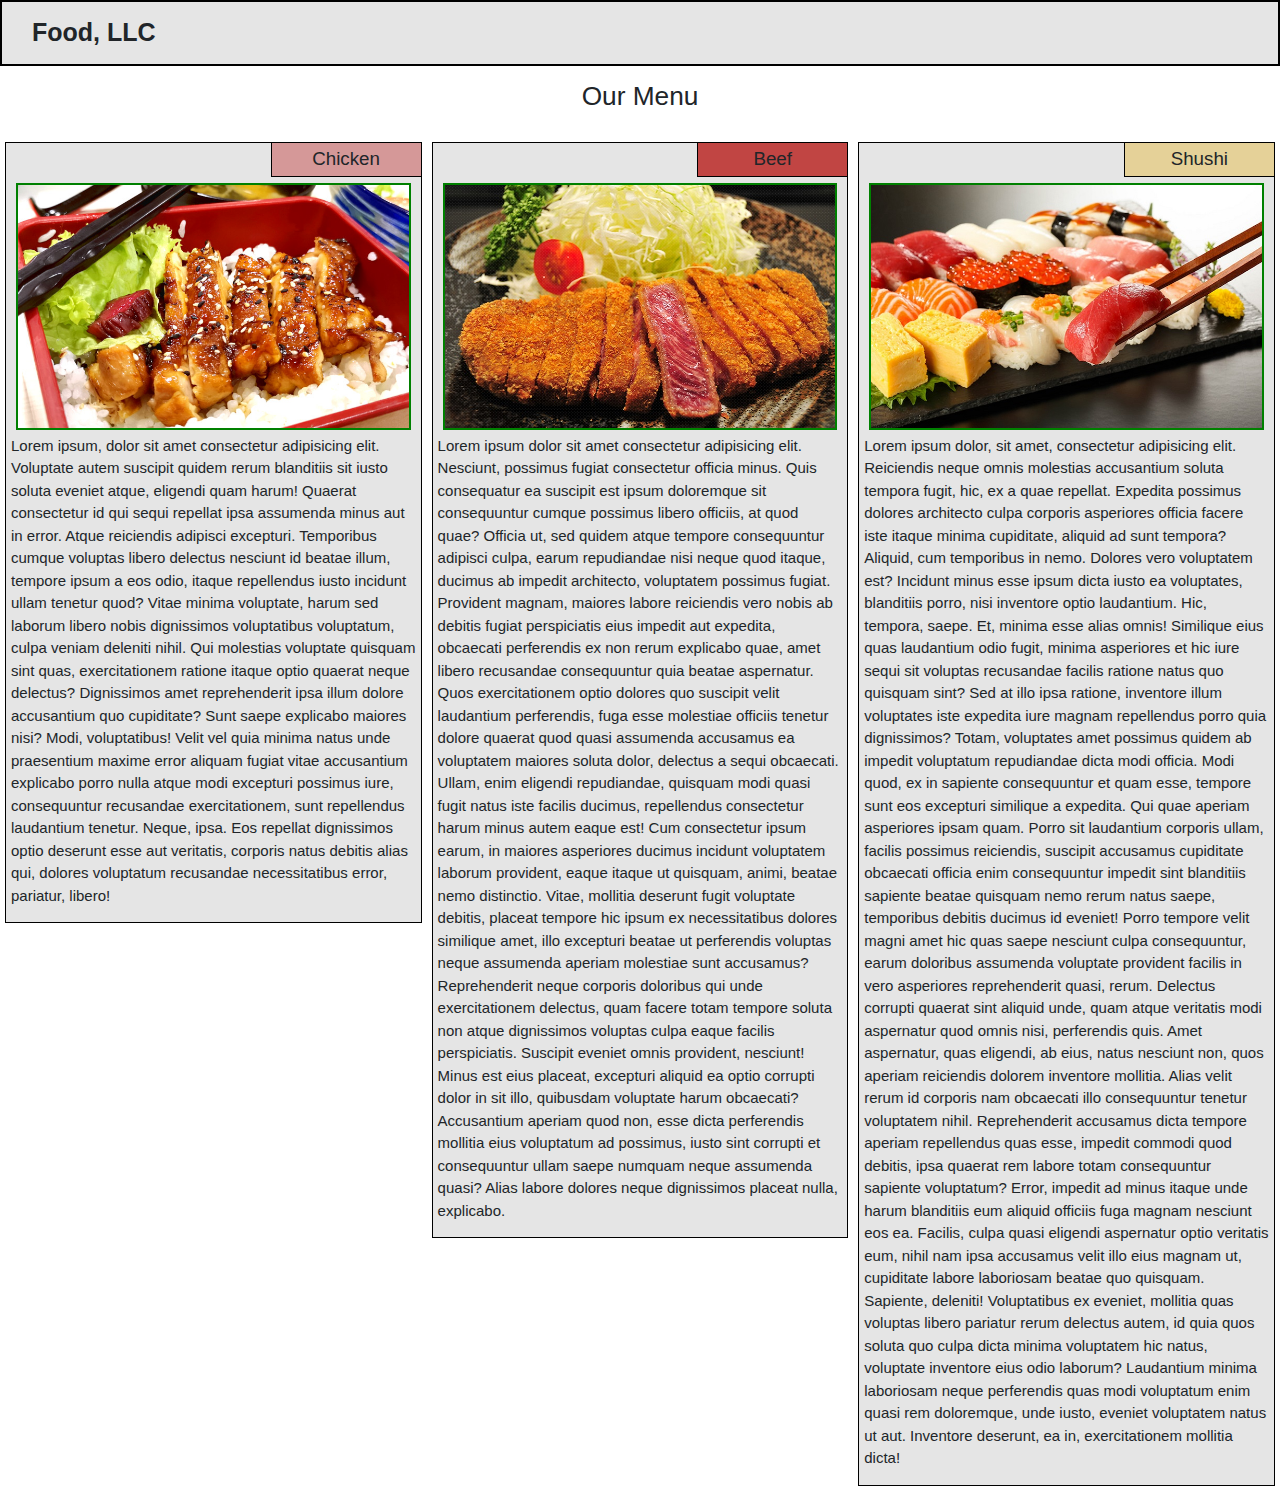
<file: index.html>
<!DOCTYPE html>
<html lang="en">
  <head>
    <meta charset="UTF-8" />
    <meta name="viewport" content="width=device-width, initial-scale=1.0" />
    <link rel="stylesheet" href="css/bootstrap.min.css" />
    <link rel="stylesheet" type="text/css" href="css/style.css" />
    <title>Assignment Solution for Module 3</title>
  </head>
  <body>
    <header>
      <nav id="header-nav" class="navbar navbar-default">
        <div class="container-fluid">
          <div class="navbar-header">
            <div class="navbar-brand">
              <span>Food, LLC</span>
            </div>
          </div>
        </div>
      </nav>
    </header>
    <h1>Our Menu</h1>
    <div id="main">
      <div class="item" id="chicken">
        <div class="inside">
          <div class="item-name">
            <h2>Chicken</h2>
          </div>
          <div class="food-image">
            <img src="images/chicken.jpg" alt="Chicken" />
          </div>
          <p>
            Lorem ipsum, dolor sit amet consectetur adipisicing elit. Voluptate
            autem suscipit quidem rerum blanditiis sit iusto soluta eveniet
            atque, eligendi quam harum! Quaerat consectetur id qui sequi
            repellat ipsa assumenda minus aut in error. Atque reiciendis
            adipisci excepturi. Temporibus cumque voluptas libero delectus
            nesciunt id beatae illum, tempore ipsum a eos odio, itaque
            repellendus iusto incidunt ullam tenetur quod? Vitae minima
            voluptate, harum sed laborum libero nobis dignissimos voluptatibus
            voluptatum, culpa veniam deleniti nihil. Qui molestias voluptate
            quisquam sint quas, exercitationem ratione itaque optio quaerat
            neque delectus? Dignissimos amet reprehenderit ipsa illum dolore
            accusantium quo cupiditate? Sunt saepe explicabo maiores nisi? Modi,
            voluptatibus! Velit vel quia minima natus unde praesentium maxime
            error aliquam fugiat vitae accusantium explicabo porro nulla atque
            modi excepturi possimus iure, consequuntur recusandae
            exercitationem, sunt repellendus laudantium tenetur. Neque, ipsa.
            Eos repellat dignissimos optio deserunt esse aut veritatis, corporis
            natus debitis alias qui, dolores voluptatum recusandae
            necessitatibus error, pariatur, libero!
          </p>
        </div>
      </div>

      <div class="item" id="beef">
        <div class="inside">
          <div class="item-name">
            <h2>Beef</h2>
          </div>
          <div class="food-image">
            <img src="images/beef.jpg" alt="Beef" />
          </div>
          <p>
            Lorem ipsum dolor sit amet consectetur adipisicing elit. Nesciunt,
            possimus fugiat consectetur officia minus. Quis consequatur ea
            suscipit est ipsum doloremque sit consequuntur cumque possimus
            libero officiis, at quod quae? Officia ut, sed quidem atque tempore
            consequuntur adipisci culpa, earum repudiandae nisi neque quod
            itaque, ducimus ab impedit architecto, voluptatem possimus fugiat.
            Provident magnam, maiores labore reiciendis vero nobis ab debitis
            fugiat perspiciatis eius impedit aut expedita, obcaecati perferendis
            ex non rerum explicabo quae, amet libero recusandae consequuntur
            quia beatae aspernatur. Quos exercitationem optio dolores quo
            suscipit velit laudantium perferendis, fuga esse molestiae officiis
            tenetur dolore quaerat quod quasi assumenda accusamus ea voluptatem
            maiores soluta dolor, delectus a sequi obcaecati. Ullam, enim
            eligendi repudiandae, quisquam modi quasi fugit natus iste facilis
            ducimus, repellendus consectetur harum minus autem eaque est! Cum
            consectetur ipsum earum, in maiores asperiores ducimus incidunt
            voluptatem laborum provident, eaque itaque ut quisquam, animi,
            beatae nemo distinctio. Vitae, mollitia deserunt fugit voluptate
            debitis, placeat tempore hic ipsum ex necessitatibus dolores
            similique amet, illo excepturi beatae ut perferendis voluptas neque
            assumenda aperiam molestiae sunt accusamus? Reprehenderit neque
            corporis doloribus qui unde exercitationem delectus, quam facere
            totam tempore soluta non atque dignissimos voluptas culpa eaque
            facilis perspiciatis. Suscipit eveniet omnis provident, nesciunt!
            Minus est eius placeat, excepturi aliquid ea optio corrupti dolor in
            sit illo, quibusdam voluptate harum obcaecati? Accusantium aperiam
            quod non, esse dicta perferendis mollitia eius voluptatum ad
            possimus, iusto sint corrupti et consequuntur ullam saepe numquam
            neque assumenda quasi? Alias labore dolores neque dignissimos
            placeat nulla, explicabo.
          </p>
        </div>
      </div>

      <div class="item" id="shushi">
        <div class="inside">
          <div class="item-name">
            <h2>Shushi</h2>
          </div>
          <div class="food-image">
            <img src="images/shushi.jpg" alt="Shushi" />
          </div>
          <p>
            Lorem ipsum dolor, sit amet, consectetur adipisicing elit.
            Reiciendis neque omnis molestias accusantium soluta tempora fugit,
            hic, ex a quae repellat. Expedita possimus dolores architecto culpa
            corporis asperiores officia facere iste itaque minima cupiditate,
            aliquid ad sunt tempora? Aliquid, cum temporibus in nemo. Dolores
            vero voluptatem est? Incidunt minus esse ipsum dicta iusto ea
            voluptates, blanditiis porro, nisi inventore optio laudantium. Hic,
            tempora, saepe. Et, minima esse alias omnis! Similique eius quas
            laudantium odio fugit, minima asperiores et hic iure sequi sit
            voluptas recusandae facilis ratione natus quo quisquam sint? Sed at
            illo ipsa ratione, inventore illum voluptates iste expedita iure
            magnam repellendus porro quia dignissimos? Totam, voluptates amet
            possimus quidem ab impedit voluptatum repudiandae dicta modi
            officia. Modi quod, ex in sapiente consequuntur et quam esse,
            tempore sunt eos excepturi similique a expedita. Qui quae aperiam
            asperiores ipsam quam. Porro sit laudantium corporis ullam, facilis
            possimus reiciendis, suscipit accusamus cupiditate obcaecati officia
            enim consequuntur impedit sint blanditiis sapiente beatae quisquam
            nemo rerum natus saepe, temporibus debitis ducimus id eveniet! Porro
            tempore velit magni amet hic quas saepe nesciunt culpa consequuntur,
            earum doloribus assumenda voluptate provident facilis in vero
            asperiores reprehenderit quasi, rerum. Delectus corrupti quaerat
            sint aliquid unde, quam atque veritatis modi aspernatur quod omnis
            nisi, perferendis quis. Amet aspernatur, quas eligendi, ab eius,
            natus nesciunt non, quos aperiam reiciendis dolorem inventore
            mollitia. Alias velit rerum id corporis nam obcaecati illo
            consequuntur tenetur voluptatem nihil. Reprehenderit accusamus dicta
            tempore aperiam repellendus quas esse, impedit commodi quod debitis,
            ipsa quaerat rem labore totam consequuntur sapiente voluptatum?
            Error, impedit ad minus itaque unde harum blanditiis eum aliquid
            officiis fuga magnam nesciunt eos ea. Facilis, culpa quasi eligendi
            aspernatur optio veritatis eum, nihil nam ipsa accusamus velit illo
            eius magnam ut, cupiditate labore laboriosam beatae quo quisquam.
            Sapiente, deleniti! Voluptatibus ex eveniet, mollitia quas voluptas
            libero pariatur rerum delectus autem, id quia quos soluta quo culpa
            dicta minima voluptatem hic natus, voluptate inventore eius odio
            laborum? Laudantium minima laboriosam neque perferendis quas modi
            voluptatum enim quasi rem doloremque, unde iusto, eveniet voluptatem
            natus ut aut. Inventore deserunt, ea in, exercitationem mollitia
            dicta!
          </p>
        </div>
      </div>
    </div>
  </body>
</html>
</file>
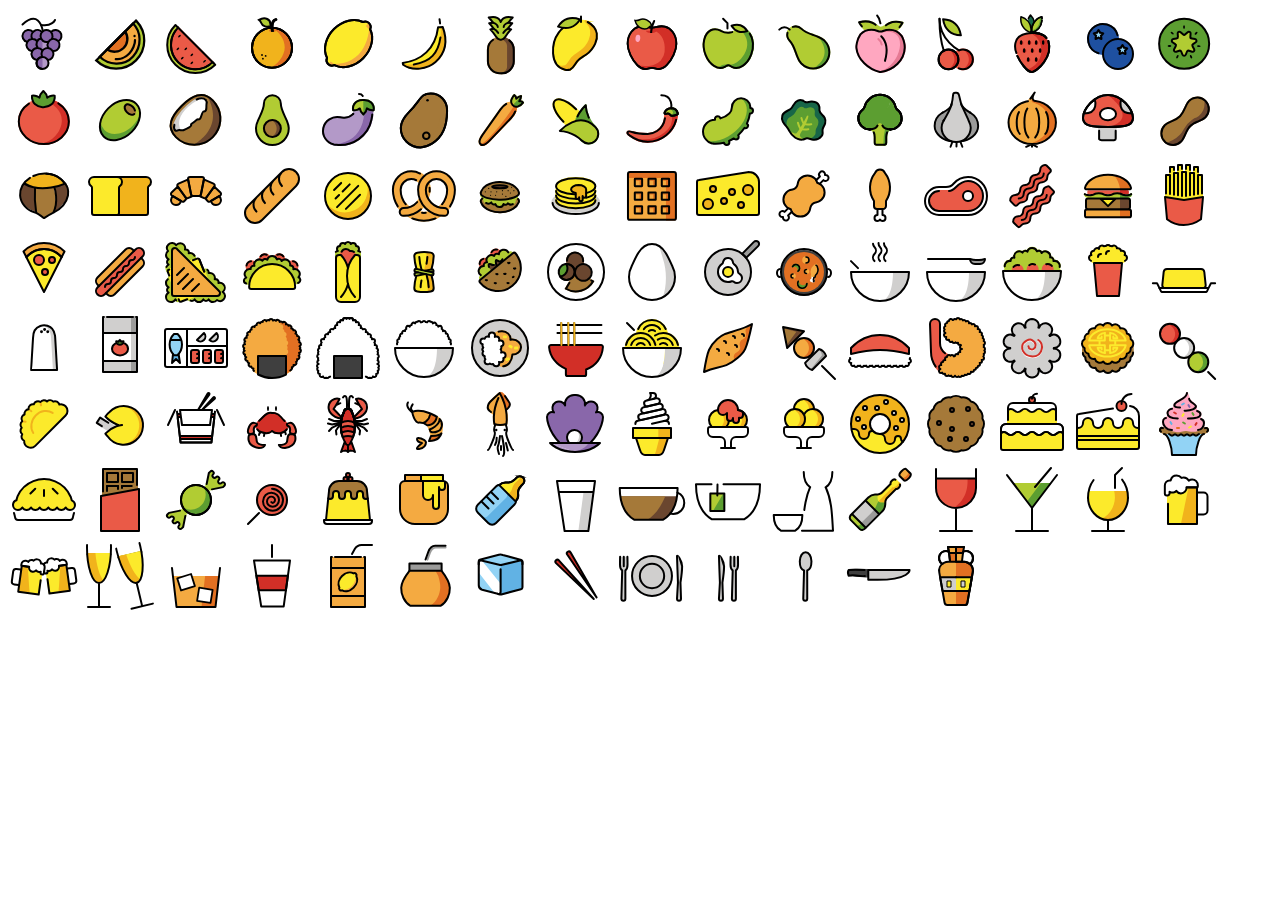
<file: icons-css.html>
<!doctype html>
<html>
<head>
<meta charset="utf-8">
<title>CSS Sprite Sheet Sample</title>
<link href="css/icons.css" rel="stylesheet">
</head>
<body>
<div>
<span class="openmoji openmoji-1F347" title="1F347 – grapes"></span>
<span class="openmoji openmoji-1F348" title="1F348 – melon"></span>
<span class="openmoji openmoji-1F349" title="1F349 – watermelon"></span>
<span class="openmoji openmoji-1F34A" title="1F34A – tangerine"></span>
<span class="openmoji openmoji-1F34B" title="1F34B – lemon"></span>
<span class="openmoji openmoji-1F34C" title="1F34C – banana"></span>
<span class="openmoji openmoji-1F34D" title="1F34D – pineapple"></span>
<span class="openmoji openmoji-1F96D" title="1F96D – mango"></span>
<span class="openmoji openmoji-1F34E" title="1F34E – red apple"></span>
<span class="openmoji openmoji-1F34F" title="1F34F – green apple"></span>
<span class="openmoji openmoji-1F350" title="1F350 – pear"></span>
<span class="openmoji openmoji-1F351" title="1F351 – peach"></span>
<span class="openmoji openmoji-1F352" title="1F352 – cherries"></span>
<span class="openmoji openmoji-1F353" title="1F353 – strawberry"></span>
<span class="openmoji openmoji-1FAD0" title="1FAD0 – blueberries"></span>
<span class="openmoji openmoji-1F95D" title="1F95D – kiwi fruit"></span>
<span class="openmoji openmoji-1F345" title="1F345 – tomato"></span>
<span class="openmoji openmoji-1FAD2" title="1FAD2 – olive"></span>
<span class="openmoji openmoji-1F965" title="1F965 – coconut"></span>
<span class="openmoji openmoji-1F951" title="1F951 – avocado"></span>
<span class="openmoji openmoji-1F346" title="1F346 – eggplant"></span>
<span class="openmoji openmoji-1F954" title="1F954 – potato"></span>
<span class="openmoji openmoji-1F955" title="1F955 – carrot"></span>
<span class="openmoji openmoji-1F33D" title="1F33D – ear of corn"></span>
<span class="openmoji openmoji-1F336" title="1F336 – hot pepper"></span>
<span class="openmoji openmoji-1F952" title="1F952 – cucumber"></span>
<span class="openmoji openmoji-1F96C" title="1F96C – leafy green"></span>
<span class="openmoji openmoji-1F966" title="1F966 – broccoli"></span>
<span class="openmoji openmoji-1F9C4" title="1F9C4 – garlic"></span>
<span class="openmoji openmoji-1F9C5" title="1F9C5 – onion"></span>
<span class="openmoji openmoji-1F344" title="1F344 – mushroom"></span>
<span class="openmoji openmoji-1F95C" title="1F95C – peanuts"></span>
<span class="openmoji openmoji-1F330" title="1F330 – chestnut"></span>
<span class="openmoji openmoji-1F35E" title="1F35E – bread"></span>
<span class="openmoji openmoji-1F950" title="1F950 – croissant"></span>
<span class="openmoji openmoji-1F956" title="1F956 – baguette bread"></span>
<span class="openmoji openmoji-1FAD3" title="1FAD3 – flatbread"></span>
<span class="openmoji openmoji-1F968" title="1F968 – pretzel"></span>
<span class="openmoji openmoji-1F96F" title="1F96F – bagel"></span>
<span class="openmoji openmoji-1F95E" title="1F95E – pancakes"></span>
<span class="openmoji openmoji-1F9C7" title="1F9C7 – waffle"></span>
<span class="openmoji openmoji-1F9C0" title="1F9C0 – cheese wedge"></span>
<span class="openmoji openmoji-1F356" title="1F356 – meat on bone"></span>
<span class="openmoji openmoji-1F357" title="1F357 – poultry leg"></span>
<span class="openmoji openmoji-1F969" title="1F969 – cut of meat"></span>
<span class="openmoji openmoji-1F953" title="1F953 – bacon"></span>
<span class="openmoji openmoji-1F354" title="1F354 – hamburger"></span>
<span class="openmoji openmoji-1F35F" title="1F35F – french fries"></span>
<span class="openmoji openmoji-1F355" title="1F355 – pizza"></span>
<span class="openmoji openmoji-1F32D" title="1F32D – hot dog"></span>
<span class="openmoji openmoji-1F96A" title="1F96A – sandwich"></span>
<span class="openmoji openmoji-1F32E" title="1F32E – taco"></span>
<span class="openmoji openmoji-1F32F" title="1F32F – burrito"></span>
<span class="openmoji openmoji-1FAD4" title="1FAD4 – tamale"></span>
<span class="openmoji openmoji-1F959" title="1F959 – stuffed flatbread"></span>
<span class="openmoji openmoji-1F9C6" title="1F9C6 – falafel"></span>
<span class="openmoji openmoji-1F95A" title="1F95A – egg"></span>
<span class="openmoji openmoji-1F373" title="1F373 – cooking"></span>
<span class="openmoji openmoji-1F958" title="1F958 – shallow pan of food"></span>
<span class="openmoji openmoji-1F372" title="1F372 – pot of food"></span>
<span class="openmoji openmoji-1F963" title="1F963 – bowl with spoon"></span>
<span class="openmoji openmoji-1F957" title="1F957 – green salad"></span>
<span class="openmoji openmoji-1F37F" title="1F37F – popcorn"></span>
<span class="openmoji openmoji-1F9C8" title="1F9C8 – butter"></span>
<span class="openmoji openmoji-1F9C2" title="1F9C2 – salt"></span>
<span class="openmoji openmoji-1F96B" title="1F96B – canned food"></span>
<span class="openmoji openmoji-1F371" title="1F371 – bento box"></span>
<span class="openmoji openmoji-1F358" title="1F358 – rice cracker"></span>
<span class="openmoji openmoji-1F359" title="1F359 – rice ball"></span>
<span class="openmoji openmoji-1F35A" title="1F35A – cooked rice"></span>
<span class="openmoji openmoji-1F35B" title="1F35B – curry rice"></span>
<span class="openmoji openmoji-1F35C" title="1F35C – steaming bowl"></span>
<span class="openmoji openmoji-1F35D" title="1F35D – spaghetti"></span>
<span class="openmoji openmoji-1F360" title="1F360 – roasted sweet potato"></span>
<span class="openmoji openmoji-1F362" title="1F362 – oden"></span>
<span class="openmoji openmoji-1F363" title="1F363 – sushi"></span>
<span class="openmoji openmoji-1F364" title="1F364 – fried shrimp"></span>
<span class="openmoji openmoji-1F365" title="1F365 – fish cake with swirl"></span>
<span class="openmoji openmoji-1F96E" title="1F96E – moon cake"></span>
<span class="openmoji openmoji-1F361" title="1F361 – dango"></span>
<span class="openmoji openmoji-1F95F" title="1F95F – dumpling"></span>
<span class="openmoji openmoji-1F960" title="1F960 – fortune cookie"></span>
<span class="openmoji openmoji-1F961" title="1F961 – takeout box"></span>
<span class="openmoji openmoji-1F980" title="1F980 – crab"></span>
<span class="openmoji openmoji-1F99E" title="1F99E – lobster"></span>
<span class="openmoji openmoji-1F990" title="1F990 – shrimp"></span>
<span class="openmoji openmoji-1F991" title="1F991 – squid"></span>
<span class="openmoji openmoji-1F9AA" title="1F9AA – oyster"></span>
<span class="openmoji openmoji-1F366" title="1F366 – soft ice cream"></span>
<span class="openmoji openmoji-1F367" title="1F367 – shaved ice"></span>
<span class="openmoji openmoji-1F368" title="1F368 – ice cream"></span>
<span class="openmoji openmoji-1F369" title="1F369 – doughnut"></span>
<span class="openmoji openmoji-1F36A" title="1F36A – cookie"></span>
<span class="openmoji openmoji-1F382" title="1F382 – birthday cake"></span>
<span class="openmoji openmoji-1F370" title="1F370 – shortcake"></span>
<span class="openmoji openmoji-1F9C1" title="1F9C1 – cupcake"></span>
<span class="openmoji openmoji-1F967" title="1F967 – pie"></span>
<span class="openmoji openmoji-1F36B" title="1F36B – chocolate bar"></span>
<span class="openmoji openmoji-1F36C" title="1F36C – candy"></span>
<span class="openmoji openmoji-1F36D" title="1F36D – lollipop"></span>
<span class="openmoji openmoji-1F36E" title="1F36E – custard"></span>
<span class="openmoji openmoji-1F36F" title="1F36F – honey pot"></span>
<span class="openmoji openmoji-1F37C" title="1F37C – baby bottle"></span>
<span class="openmoji openmoji-1F95B" title="1F95B – glass of milk"></span>
<span class="openmoji openmoji-2615" title="2615 – hot beverage"></span>
<span class="openmoji openmoji-1F375" title="1F375 – teacup without handle"></span>
<span class="openmoji openmoji-1F376" title="1F376 – sake"></span>
<span class="openmoji openmoji-1F37E" title="1F37E – bottle with popping cork"></span>
<span class="openmoji openmoji-1F377" title="1F377 – wine glass"></span>
<span class="openmoji openmoji-1F378" title="1F378 – cocktail glass"></span>
<span class="openmoji openmoji-1F379" title="1F379 – tropical drink"></span>
<span class="openmoji openmoji-1F37A" title="1F37A – beer mug"></span>
<span class="openmoji openmoji-1F37B" title="1F37B – clinking beer mugs"></span>
<span class="openmoji openmoji-1F942" title="1F942 – clinking glasses"></span>
<span class="openmoji openmoji-1F943" title="1F943 – tumbler glass"></span>
<span class="openmoji openmoji-1F964" title="1F964 – cup with straw"></span>
<span class="openmoji openmoji-1F9C3" title="1F9C3 – beverage box"></span>
<span class="openmoji openmoji-1F9C9" title="1F9C9 – mate"></span>
<span class="openmoji openmoji-1F9CA" title="1F9CA – ice"></span>
<span class="openmoji openmoji-1F962" title="1F962 – chopsticks"></span>
<span class="openmoji openmoji-1F37D" title="1F37D – fork and knife with plate"></span>
<span class="openmoji openmoji-1F374" title="1F374 – fork and knife"></span>
<span class="openmoji openmoji-1F944" title="1F944 – spoon"></span>
<span class="openmoji openmoji-1F52A" title="1F52A – kitchen knife"></span>
<span class="openmoji openmoji-1F3FA" title="1F3FA – amphora"></span>
</div>

</body>
</html>
</file>
<file: css/style.css>
* {
  box-sizing: border-box;
  font-family: 'Helvetica Neue', Helvetica, Arial, sans-serif;
  font-size: 15px;
}

header {
	background: #E5E5E5;
	border: solid 2px black;
}
.navbar-brand>span {
	font-size: 25px;
	font-weight: bold;
}
.main {
	width: 100%;
}
h1 {
	text-align: center;
	font-size: 1.75em;
	margin-top: 15px;
	margin-bottom: 25px;
}

h2 {
	text-align: center;
	font-size: 1.25em;
	padding: 5px;
	margin: 0px;
}

.item {
	padding: 5px;
}
.inside {
	border: 1px solid black;
	position: relative;
	padding-top: 35px;
	padding-left: 5px;
	padding-right: 5px;
	background: #E5E5E5;
}

.item-name {
	border-left: 1px solid black;
	border-bottom: 1px solid black;
	position: absolute;
	top: 0px;
	right: 0px;
	width: 150px;
}

#chicken > div > div {
	background: #D59898;
}

#beef > div > div{
	background: #C14543;
}

#shushi > div > div{
	background: #E5D198;
}

.food-image {
	margin: 5px;
	border: solid 2px green;

}

.food-image img {
	width: 100%;
	height: 100%;
	object-fit: cover;
}

/********** Large devices only **********/
@media (min-width: 992px) {
	.item{
		width: 33.33%;
		float: left;
	}
}

/********** Medium devices only **********/
@media (min-width: 768px) and (max-width: 991px) {
	#chicken, #beef {
		width: 50%;
		float: left;

	}

	#shushi {
		width: 100%;
		clear: both;

	}
}
</file>
<file: css/icons.css>
.openmoji {
	display: inline-block;
background: url("../images/icons.svg") no-repeat;
}

.openmoji-1F3FA {
	background-position: 0 0;
	width: 72px;
	height: 72px;
}

.openmoji-1F52A {
	background-position: 9.090909090909092% 0;
	width: 72px;
	height: 72px;
}

.openmoji-1F944 {
	background-position: 0 10%;
	width: 72px;
	height: 72px;
}

.openmoji-1F374 {
	background-position: 9.090909090909092% 10%;
	width: 72px;
	height: 72px;
}

.openmoji-1F37D {
	background-position: 18.181818181818183% 0;
	width: 72px;
	height: 72px;
}

.openmoji-1F962 {
	background-position: 18.181818181818183% 10%;
	width: 72px;
	height: 72px;
}

.openmoji-1F9CA {
	background-position: 0 20%;
	width: 72px;
	height: 72px;
}

.openmoji-1F9C9 {
	background-position: 9.090909090909092% 20%;
	width: 72px;
	height: 72px;
}

.openmoji-1F9C3 {
	background-position: 18.181818181818183% 20%;
	width: 72px;
	height: 72px;
}

.openmoji-1F964 {
	background-position: 27.272727272727273% 0;
	width: 72px;
	height: 72px;
}

.openmoji-1F943 {
	background-position: 27.272727272727273% 10%;
	width: 72px;
	height: 72px;
}

.openmoji-1F942 {
	background-position: 27.272727272727273% 20%;
	width: 72px;
	height: 72px;
}

.openmoji-1F37B {
	background-position: 0 30%;
	width: 72px;
	height: 72px;
}

.openmoji-1F37A {
	background-position: 9.090909090909092% 30%;
	width: 72px;
	height: 72px;
}

.openmoji-1F379 {
	background-position: 18.181818181818183% 30%;
	width: 72px;
	height: 72px;
}

.openmoji-1F378 {
	background-position: 27.272727272727273% 30%;
	width: 72px;
	height: 72px;
}

.openmoji-1F377 {
	background-position: 36.36363636363637% 0;
	width: 72px;
	height: 72px;
}

.openmoji-1F37E {
	background-position: 36.36363636363637% 10%;
	width: 72px;
	height: 72px;
}

.openmoji-1F376 {
	background-position: 36.36363636363637% 20%;
	width: 72px;
	height: 72px;
}

.openmoji-1F375 {
	background-position: 36.36363636363637% 30%;
	width: 72px;
	height: 72px;
}

.openmoji-2615 {
	background-position: 0 40%;
	width: 72px;
	height: 72px;
}

.openmoji-1F95B {
	background-position: 9.090909090909092% 40%;
	width: 72px;
	height: 72px;
}

.openmoji-1F37C {
	background-position: 18.181818181818183% 40%;
	width: 72px;
	height: 72px;
}

.openmoji-1F36F {
	background-position: 27.272727272727273% 40%;
	width: 72px;
	height: 72px;
}

.openmoji-1F36E {
	background-position: 36.36363636363637% 40%;
	width: 72px;
	height: 72px;
}

.openmoji-1F36D {
	background-position: 45.45454545454545% 0;
	width: 72px;
	height: 72px;
}

.openmoji-1F36C {
	background-position: 45.45454545454545% 10%;
	width: 72px;
	height: 72px;
}

.openmoji-1F36B {
	background-position: 45.45454545454545% 20%;
	width: 72px;
	height: 72px;
}

.openmoji-1F967 {
	background-position: 45.45454545454545% 30%;
	width: 72px;
	height: 72px;
}

.openmoji-1F9C1 {
	background-position: 45.45454545454545% 40%;
	width: 72px;
	height: 72px;
}

.openmoji-1F370 {
	background-position: 0 50%;
	width: 72px;
	height: 72px;
}

.openmoji-1F382 {
	background-position: 9.090909090909092% 50%;
	width: 72px;
	height: 72px;
}

.openmoji-1F36A {
	background-position: 18.181818181818183% 50%;
	width: 72px;
	height: 72px;
}

.openmoji-1F369 {
	background-position: 27.272727272727273% 50%;
	width: 72px;
	height: 72px;
}

.openmoji-1F368 {
	background-position: 36.36363636363637% 50%;
	width: 72px;
	height: 72px;
}

.openmoji-1F367 {
	background-position: 45.45454545454545% 50%;
	width: 72px;
	height: 72px;
}

.openmoji-1F366 {
	background-position: 54.54545454545455% 0;
	width: 72px;
	height: 72px;
}

.openmoji-1F9AA {
	background-position: 54.54545454545455% 10%;
	width: 72px;
	height: 72px;
}

.openmoji-1F991 {
	background-position: 54.54545454545455% 20%;
	width: 72px;
	height: 72px;
}

.openmoji-1F990 {
	background-position: 54.54545454545455% 30%;
	width: 72px;
	height: 72px;
}

.openmoji-1F99E {
	background-position: 54.54545454545455% 40%;
	width: 72px;
	height: 72px;
}

.openmoji-1F980 {
	background-position: 54.54545454545455% 50%;
	width: 72px;
	height: 72px;
}

.openmoji-1F961 {
	background-position: 0 60%;
	width: 72px;
	height: 72px;
}

.openmoji-1F960 {
	background-position: 9.090909090909092% 60%;
	width: 72px;
	height: 72px;
}

.openmoji-1F95F {
	background-position: 18.181818181818183% 60%;
	width: 72px;
	height: 72px;
}

.openmoji-1F361 {
	background-position: 27.272727272727273% 60%;
	width: 72px;
	height: 72px;
}

.openmoji-1F96E {
	background-position: 36.36363636363637% 60%;
	width: 72px;
	height: 72px;
}

.openmoji-1F365 {
	background-position: 45.45454545454545% 60%;
	width: 72px;
	height: 72px;
}

.openmoji-1F364 {
	background-position: 54.54545454545455% 60%;
	width: 72px;
	height: 72px;
}

.openmoji-1F363 {
	background-position: 63.63636363636363% 0;
	width: 72px;
	height: 72px;
}

.openmoji-1F362 {
	background-position: 63.63636363636363% 10%;
	width: 72px;
	height: 72px;
}

.openmoji-1F360 {
	background-position: 63.63636363636363% 20%;
	width: 72px;
	height: 72px;
}

.openmoji-1F35D {
	background-position: 63.63636363636363% 30%;
	width: 72px;
	height: 72px;
}

.openmoji-1F35C {
	background-position: 63.63636363636363% 40%;
	width: 72px;
	height: 72px;
}

.openmoji-1F35B {
	background-position: 63.63636363636363% 50%;
	width: 72px;
	height: 72px;
}

.openmoji-1F35A {
	background-position: 63.63636363636363% 60%;
	width: 72px;
	height: 72px;
}

.openmoji-1F359 {
	background-position: 0 70%;
	width: 72px;
	height: 72px;
}

.openmoji-1F358 {
	background-position: 9.090909090909092% 70%;
	width: 72px;
	height: 72px;
}

.openmoji-1F371 {
	background-position: 18.181818181818183% 70%;
	width: 72px;
	height: 72px;
}

.openmoji-1F96B {
	background-position: 27.272727272727273% 70%;
	width: 72px;
	height: 72px;
}

.openmoji-1F9C2 {
	background-position: 36.36363636363637% 70%;
	width: 72px;
	height: 72px;
}

.openmoji-1F9C8 {
	background-position: 45.45454545454545% 70%;
	width: 72px;
	height: 72px;
}

.openmoji-1F37F {
	background-position: 54.54545454545455% 70%;
	width: 72px;
	height: 72px;
}

.openmoji-1F957 {
	background-position: 63.63636363636363% 70%;
	width: 72px;
	height: 72px;
}

.openmoji-1F963 {
	background-position: 72.72727272727273% 0;
	width: 72px;
	height: 72px;
}

.openmoji-1F372 {
	background-position: 72.72727272727273% 10%;
	width: 72px;
	height: 72px;
}

.openmoji-1F958 {
	background-position: 72.72727272727273% 20%;
	width: 72px;
	height: 72px;
}

.openmoji-1F373 {
	background-position: 72.72727272727273% 30%;
	width: 72px;
	height: 72px;
}

.openmoji-1F95A {
	background-position: 72.72727272727273% 40%;
	width: 72px;
	height: 72px;
}

.openmoji-1F9C6 {
	background-position: 72.72727272727273% 50%;
	width: 72px;
	height: 72px;
}

.openmoji-1F959 {
	background-position: 72.72727272727273% 60%;
	width: 72px;
	height: 72px;
}

.openmoji-1FAD4 {
	background-position: 72.72727272727273% 70%;
	width: 72px;
	height: 72px;
}

.openmoji-1F32F {
	background-position: 0 80%;
	width: 72px;
	height: 72px;
}

.openmoji-1F32E {
	background-position: 9.090909090909092% 80%;
	width: 72px;
	height: 72px;
}

.openmoji-1F96A {
	background-position: 18.181818181818183% 80%;
	width: 72px;
	height: 72px;
}

.openmoji-1F32D {
	background-position: 27.272727272727273% 80%;
	width: 72px;
	height: 72px;
}

.openmoji-1F355 {
	background-position: 36.36363636363637% 80%;
	width: 72px;
	height: 72px;
}

.openmoji-1F35F {
	background-position: 45.45454545454545% 80%;
	width: 72px;
	height: 72px;
}

.openmoji-1F354 {
	background-position: 54.54545454545455% 80%;
	width: 72px;
	height: 72px;
}

.openmoji-1F953 {
	background-position: 63.63636363636363% 80%;
	width: 72px;
	height: 72px;
}

.openmoji-1F969 {
	background-position: 72.72727272727273% 80%;
	width: 72px;
	height: 72px;
}

.openmoji-1F357 {
	background-position: 81.81818181818181% 0;
	width: 72px;
	height: 72px;
}

.openmoji-1F356 {
	background-position: 81.81818181818181% 10%;
	width: 72px;
	height: 72px;
}

.openmoji-1F9C0 {
	background-position: 81.81818181818181% 20%;
	width: 72px;
	height: 72px;
}

.openmoji-1F9C7 {
	background-position: 81.81818181818181% 30%;
	width: 72px;
	height: 72px;
}

.openmoji-1F95E {
	background-position: 81.81818181818181% 40%;
	width: 72px;
	height: 72px;
}

.openmoji-1F96F {
	background-position: 81.81818181818181% 50%;
	width: 72px;
	height: 72px;
}

.openmoji-1F968 {
	background-position: 81.81818181818181% 60%;
	width: 72px;
	height: 72px;
}

.openmoji-1FAD3 {
	background-position: 81.81818181818181% 70%;
	width: 72px;
	height: 72px;
}

.openmoji-1F956 {
	background-position: 81.81818181818181% 80%;
	width: 72px;
	height: 72px;
}

.openmoji-1F950 {
	background-position: 0 90%;
	width: 72px;
	height: 72px;
}

.openmoji-1F35E {
	background-position: 9.090909090909092% 90%;
	width: 72px;
	height: 72px;
}

.openmoji-1F330 {
	background-position: 18.181818181818183% 90%;
	width: 72px;
	height: 72px;
}

.openmoji-1F95C {
	background-position: 27.272727272727273% 90%;
	width: 72px;
	height: 72px;
}

.openmoji-1F344 {
	background-position: 36.36363636363637% 90%;
	width: 72px;
	height: 72px;
}

.openmoji-1F9C5 {
	background-position: 45.45454545454545% 90%;
	width: 72px;
	height: 72px;
}

.openmoji-1F9C4 {
	background-position: 54.54545454545455% 90%;
	width: 72px;
	height: 72px;
}

.openmoji-1F966 {
	background-position: 63.63636363636363% 90%;
	width: 72px;
	height: 72px;
}

.openmoji-1F96C {
	background-position: 72.72727272727273% 90%;
	width: 72px;
	height: 72px;
}

.openmoji-1F952 {
	background-position: 81.81818181818181% 90%;
	width: 72px;
	height: 72px;
}

.openmoji-1F336 {
	background-position: 90.9090909090909% 0;
	width: 72px;
	height: 72px;
}

.openmoji-1F33D {
	background-position: 90.9090909090909% 10%;
	width: 72px;
	height: 72px;
}

.openmoji-1F955 {
	background-position: 90.9090909090909% 20%;
	width: 72px;
	height: 72px;
}

.openmoji-1F954 {
	background-position: 90.9090909090909% 30%;
	width: 72px;
	height: 72px;
}

.openmoji-1F346 {
	background-position: 90.9090909090909% 40%;
	width: 72px;
	height: 72px;
}

.openmoji-1F951 {
	background-position: 90.9090909090909% 50%;
	width: 72px;
	height: 72px;
}

.openmoji-1F965 {
	background-position: 90.9090909090909% 60%;
	width: 72px;
	height: 72px;
}

.openmoji-1FAD2 {
	background-position: 90.9090909090909% 70%;
	width: 72px;
	height: 72px;
}

.openmoji-1F345 {
	background-position: 90.9090909090909% 80%;
	width: 72px;
	height: 72px;
}

.openmoji-1F95D {
	background-position: 90.9090909090909% 90%;
	width: 72px;
	height: 72px;
}

.openmoji-1FAD0 {
	background-position: 0 100%;
	width: 72px;
	height: 72px;
}

.openmoji-1F353 {
	background-position: 9.090909090909092% 100%;
	width: 72px;
	height: 72px;
}

.openmoji-1F352 {
	background-position: 18.181818181818183% 100%;
	width: 72px;
	height: 72px;
}

.openmoji-1F351 {
	background-position: 27.272727272727273% 100%;
	width: 72px;
	height: 72px;
}

.openmoji-1F350 {
	background-position: 36.36363636363637% 100%;
	width: 72px;
	height: 72px;
}

.openmoji-1F34F {
	background-position: 45.45454545454545% 100%;
	width: 72px;
	height: 72px;
}

.openmoji-1F34E {
	background-position: 54.54545454545455% 100%;
	width: 72px;
	height: 72px;
}

.openmoji-1F96D {
	background-position: 63.63636363636363% 100%;
	width: 72px;
	height: 72px;
}

.openmoji-1F34D {
	background-position: 72.72727272727273% 100%;
	width: 72px;
	height: 72px;
}

.openmoji-1F34C {
	background-position: 81.81818181818181% 100%;
	width: 72px;
	height: 72px;
}

.openmoji-1F34B {
	background-position: 90.9090909090909% 100%;
	width: 72px;
	height: 72px;
}

.openmoji-1F34A {
	background-position: 100% 0;
	width: 72px;
	height: 72px;
}

.openmoji-1F349 {
	background-position: 100% 10%;
	width: 72px;
	height: 72px;
}

.openmoji-1F348 {
	background-position: 100% 20%;
	width: 72px;
	height: 72px;
}

.openmoji-1F347 {
	background-position: 100% 30%;
	width: 72px;
	height: 72px;
}
</file>
